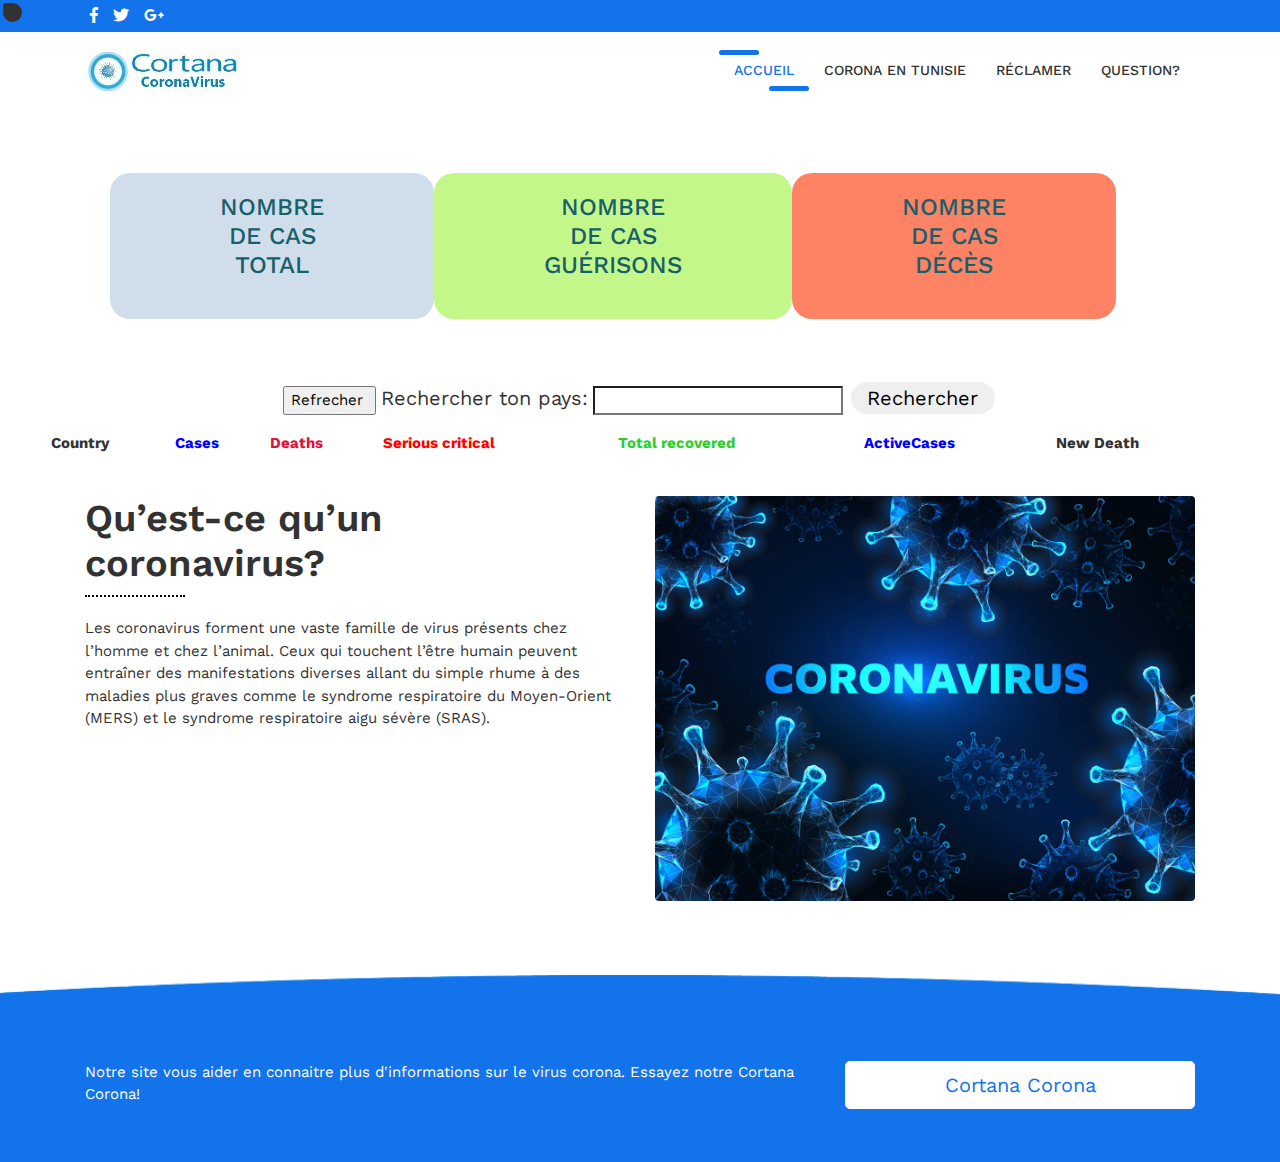
<file: index.html>
<!DOCTYPE html>
<html lang="en">
<head>
	<meta charset="utf-8">
	<meta name="viewport" content="width=device-width, initial-scale=1, shrink-to-fit=no">
	<meta name="description" content="">
	<meta name="author" content="">
	<title> Cortana Corona Virus</title>
	<!-- Bootstrap core CSS -->
	<link href="vendor/bootstrap/css/bootstrap.min.css" rel="stylesheet">
	<!-- Fontawesome CSS -->
	<link href="css/all.css" rel="stylesheet">
	<!-- Owl Carousel CSS -->
	<link href="css/owl.carousel.min.css" rel="stylesheet">
	<!-- Owl Carousel CSS -->
	<link href="css/jquery.fancybox.min.css" rel="stylesheet">
	<!-- Custom styles for this template -->
	<link href="css/style.css" rel="stylesheet">
		<link href="css/cas.css" rel="stylesheet" >
</head>
<body>
<div class="wrapper-main">
	<!-- Top Bar -->
	<div class="top-bar">
		<div class="container">
			<div class="row">
				<div class="col-lg-6">
					<div class="social-media">
						<ul>
							<li><a href="https://www.facebook.com/santetunisie.rns.tn/"><i class="fab fa-facebook-f"></i></a></li>
							<li><a href="#"><i class="fab fa-twitter"></i></a></li>
							<li><a href="http://www.santetunisie.rns.tn/fr/presentations/le-ministre"><i class="fab fa-google-plus-g"></i></a></li>
						
						</ul>
					</div>
				</div>
				
			</div>
		</div>
	</div>
    <!-- Navigation -->
    <nav class="navbar navbar-expand-lg navbar-dark bg-light top-nav">
        <div class="container">
            <a class="navbar-brand" href="index.html">
				<img src="images/cortana_logo.jpg" alt="logo" />
            </a>
            <button class="navbar-toggler navbar-toggler-right" type="button" data-toggle="collapse" data-target="#navbarResponsive" aria-controls="navbarResponsive" aria-expanded="false" aria-label="Toggle navigation">
				<span class="fas fa-bars"></span>
            </button>
            <div class="collapse navbar-collapse" id="navbarResponsive">
				<ul class="navbar-nav ml-auto">
					<li class="nav-item">
						<a class="nav-link active" href="index.html">Accueil</a>
					</li>
					<li class="nav-item">
						<a class="nav-link" href="Corona_en_Tunisie.html">Corona en Tunisie</a>
					</li>
					<li class="nav-item">
						<a class="nav-link" href="reclamer.html">Réclamer </a>
					</li>
					<li class="nav-item">
						<a class="nav-link" href="question.html">Question?</a>
					</li>
				</ul>
            </div>
        </div>
    </nav>
	
    <header  >
        <div  style="text-align: center"  class="container">
  
               <div class="container">
                      <div >
    
  	                 <div class="container1" >
  	                     <table >
  	                 	<br> <br>
  	                 	<thead >
  	                 		<tr >
  	                 			<h2><th class="box" ><h3>nombre de cas total</h3></th></h2>
  	                 		   <h2>  	                 			
  	                 			<th class="box" ><h3>nombre de cas Guérisons</h3></th>
  	                 		    </h2>
  	                 		    <h2>
  	                 			<th class="box" ><h3>nombre de cas Décès</h3> </th>
  	                 		     </h2>
  	                 		</tr>
  	                 	</thead>
  	                 	<tbody>
  	                 		<tr id="data" style="opacity: 1;font-size: 50px;">
  	                 		</tr>
  	                 	</tbody>
  	                 </table>
  	                 

  	               </div>  
               </div>
                <div style="padding-top: 50px;">

               	      <input type="button" value="Refrecher " onClick="refreshData()" >
        	          <label for="site-search" style="opacity: 1;font-size: 20px;">Rechercher ton pays:</label>
                      <input type="search" id="site-search" name="q" aria-label="Rechercher ton pays:" style="width: 250px;">
                     <button style=" width: 150px; border: 3px solid #FFF; border-radius: 40px;font-size: 20px; " id="country_name" onclick="showData()">Rechercher</button>
                 </div>
             
            </div>
         
        </div>

    </header>
    <body>

	                <div class="container1">
	                	 <table id="countries_stat">
                               <tr>
                                  <th >Country</th>
                                  <th style="color: #0000FF;">Cases</th>
                                  <th style="color: #DC143C;">Deaths</th>
                                  <th style="color: #FF0000;">Serious critical</th>
                                  <th style="color: #32CD32;">Total recovered</th>
                                  <th style="color: #0000FF;">ActiveCases</th>
                                  <th style="color: # #F08080;">New Death</th>
                                 </tr>
                          </table>
	                </div>
 
     <div class="container">        
     
        <div class="about-main">
            <div class="row">
               <div class="col-lg-6">
                  <h2>Qu’est-ce qu’un coronavirus? </h2>
                  Les coronavirus forment une vaste famille de virus présents chez l’homme et chez l’animal. Ceux qui touchent l’être humain peuvent entraîner des manifestations diverses allant du simple rhume à des maladies plus graves comme le syndrome respiratoire du Moyen-Orient (MERS) et le syndrome respiratoire aigu sévère (SRAS).
                 
               </div>
               <div class="col-lg-6">
                  <img class="img-fluid rounded" src="images/img1.jpg" alt="" />
               </div>
            </div>
            
        </div>
	</div>	


	<div class="touch-line">
		<div class="container">
			<div class="row">
				<div class="col-md-8">
				   <p>Notre site vous aider en connaitre plus d'informations sur le virus corona. Essayez notre Cortana Corona!</p>
				</div>
				<div class="col-md-4">
				   <a class="btn btn-lg btn-secondary btn-block" href="question.html"> Cortana Corona  </a>

				</div>
			</div>
		</div>
	</div>
	
    <!-- /.container -->
</div>
	  
<!-- Bootstrap core JavaScript -->
<script src="vendor/jquery/jquery.min.js"></script>
<script src="vendor/bootstrap/js/bootstrap.bundle.min.js"></script>
<script src="js/imagesloaded.pkgd.min.js"></script>
<script src="js/isotope.pkgd.min.js"></script>
<script src="js/filter.js"></script>
<script src="js/jquery.appear.js"></script>
<script src="js/owl.carousel.min.js"></script>
<script src="js/jquery.fancybox.min.js"></script>
<script src="js/script.js"></script>
<script src="js/cas_monde.js"></script>
</body>
<script src="https://ajax.googleapis.com/ajax/libs/jquery/3.5.1/jquery.min.js"></script>

</script>
</body>
</html>
</file>
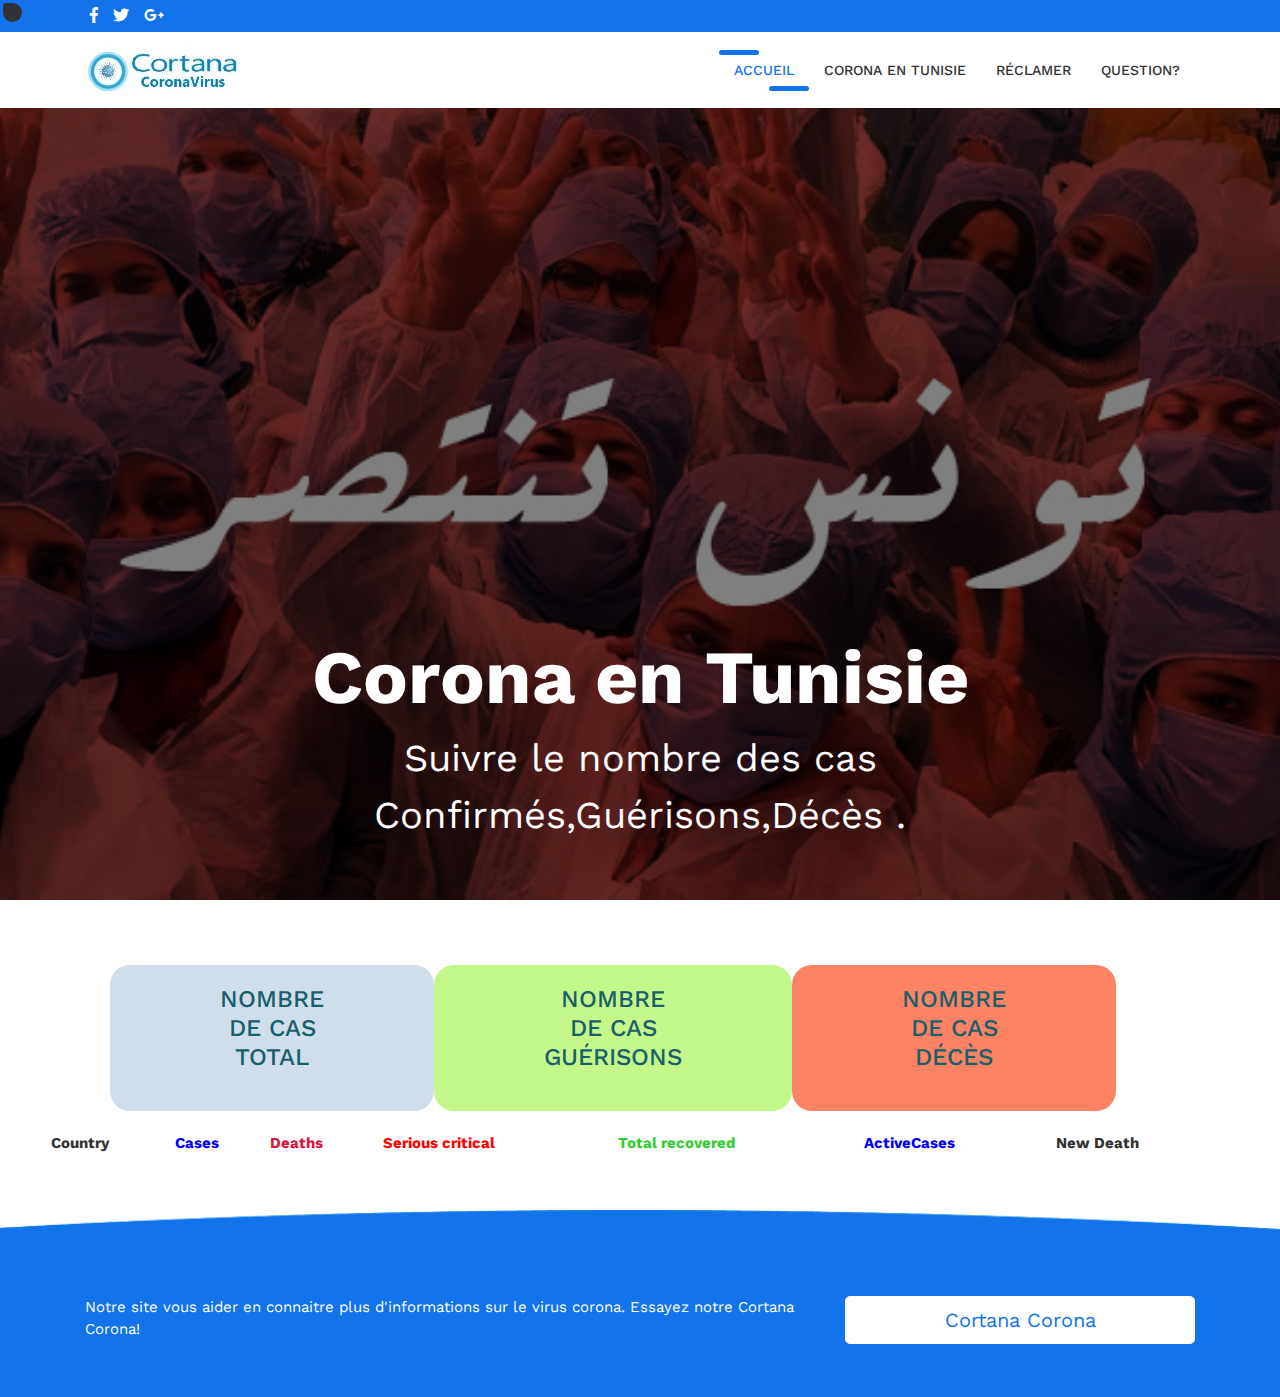
<file: Corona_en_Tunisie.html>
<!DOCTYPE html>
<html lang="en">
<head>
	<meta charset="utf-8">
	<meta name="viewport" content="width=device-width, initial-scale=1, shrink-to-fit=no">
	<meta name="description" content="">
	<meta name="author" content="">
	<title> Cortana Corona Virus</title>
	<!-- Bootstrap core CSS -->
	<link href="vendor/bootstrap/css/bootstrap.min.css" rel="stylesheet">
	<!-- Fontawesome CSS -->
	<link href="css/all.css" rel="stylesheet">
	<!-- Owl Carousel CSS -->
	<link href="css/owl.carousel.min.css" rel="stylesheet">
	<!-- Owl Carousel CSS -->
	<link href="css/jquery.fancybox.min.css" rel="stylesheet">
	<!-- Custom styles for this template -->
	<link href="css/style.css" rel="stylesheet">
  <link href="css/cas.css" rel="stylesheet" >
</head>
<body>
<div class="wrapper-main">
	<!-- Top Bar -->
	<div class="top-bar">
		<div class="container">
			<div class="row">
				<div class="col-lg-6">
					<div class="social-media">
						<ul>
							<li><a href="https://www.facebook.com/santetunisie.rns.tn/"><i class="fab fa-facebook-f"></i></a></li>
							<li><a href="#"><i class="fab fa-twitter"></i></a></li>
							<li><a href="http://www.santetunisie.rns.tn/fr/presentations/le-ministre"><i class="fab fa-google-plus-g"></i></a></li>
						
						</ul>
					</div>
				</div>
				
			</div>
		</div>
	</div>
    <!-- Navigation -->
    <nav class="navbar navbar-expand-lg navbar-dark bg-light top-nav">
        <div class="container">
            <a class="navbar-brand" href="index.html">
				<img src="images/cortana_logo.jpg" alt="logo" />
            </a>
            <button class="navbar-toggler navbar-toggler-right" type="button" data-toggle="collapse" data-target="#navbarResponsive" aria-controls="navbarResponsive" aria-expanded="false" aria-label="Toggle navigation">
				<span class="fas fa-bars"></span>
            </button>
            <div class="collapse navbar-collapse" id="navbarResponsive">
				<ul class="navbar-nav ml-auto">
					<li class="nav-item">
						<a class="nav-link active" href="index.html">Accueil</a>
					</li>
					<li class="nav-item">
						<a class="nav-link" href="Corona_en_Tunisie.html">Corona en Tunisie</a>
					</li>
					<li class="nav-item">
						<a class="nav-link" href="reclamer.html">Réclamer </a>
					</li>
					<li class="nav-item">
						<a class="nav-link" href="question.html">Question?</a>
					</li>
				</ul>
            </div>
        </div>
    </nav>
	
    <header class="slider-main">
        <div id="carouselExampleIndicators" class="carousel slide carousel-fade" data-ride="carousel">
           
            <div class="carousel-inner" role="listbox">
               <!-- Slide One - Set the background image for this slide in the line below -->
               <div class="carousel-item active"  style="  background-image: url('images/tunisie-corona.jpg'); ">
                  <div class="carousel-caption d-none d-md-block" >
                     <h3>Corona en Tunisie</h3>
                     <p>Suivre le nombre des cas Confirmés,Guérisons,Décès .</p>
                  </div>
               </div>
              
            </div>
          
        </div>
    </header>
	<body>
    <!-- Page Content -->
  <div  style="text-align: center"  class="container">
  
               <div class="container">
                      <div >
    
                     <div class="container1" >
                         <table >
                      <br> <br>
                      <thead >
                        <tr >
                          <h2><th class="box" ><h3>nombre de cas total</h3></th></h2>
                           <h2>                         
                          <th class="box" ><h3>nombre de cas Guérisons</h3></th>
                            </h2>
                            <h2>
                          <th class="box" ><h3>nombre de cas Décès</h3> </th>
                             </h2>
                        </tr>
                      </thead>
                      <tbody>
                        <tr id="data" style="opacity: 1;font-size: 50px;">
                        </tr>
                      </tbody>
                     </table>
                   </div>  
               </div>
              
            </div>
         
        </div>


<!--le tableau en detailles-->

                  <div class="container1">
                     <table id="countries_stat">
                        <thead >
                               <tr>
                                  <th >Country</th>
                                  <th style="color: #0000FF;">Cases</th>
                                  <th style="color: #DC143C;">Deaths</th>
                                  <th style="color: #FF0000;">Serious critical</th>
                                  <th style="color: #32CD32;">Total recovered</th>
                                  <th style="color: #0000FF;">ActiveCases</th>
                                  <th style="color: # #F08080;">New Death</th>
                                 </tr>
                          </thead>
                           <tbody>
                        <tr id="data" style="opacity: 1;font-size: 50px;">
                        </tr>
                      </tbody>
                     
                          </table>
                  </div>
	<!-- Contact Us -->
	<div class="touch-line">
		<div class="container">
			<div class="row">
				<div class="col-md-8">
				   <p>Notre site vous aider en connaitre plus d'informations sur le virus corona. Essayez notre Cortana Corona!</p>
				</div>
				<div class="col-md-4">
				   <a class="btn btn-lg btn-secondary btn-block" href="question.html"> Cortana Corona  </a>
				</div>
			</div>
		</div>
	</div>   
</div>
</body>
	  
<!-- Bootstrap core JavaScript -->
<script src="vendor/jquery/jquery.min.js"></script>
<script src="vendor/bootstrap/js/bootstrap.bundle.min.js"></script>
<script src="js/imagesloaded.pkgd.min.js"></script>
<script src="js/isotope.pkgd.min.js"></script>
<script src="js/filter.js"></script>
<script src="js/jquery.appear.js"></script>
<script src="js/owl.carousel.min.js"></script>
<script src="js/jquery.fancybox.min.js"></script>
<script src="js/script.js"></script>
<script src="js/cas_tunisie.js"></script>
</body>
</html>
</file>
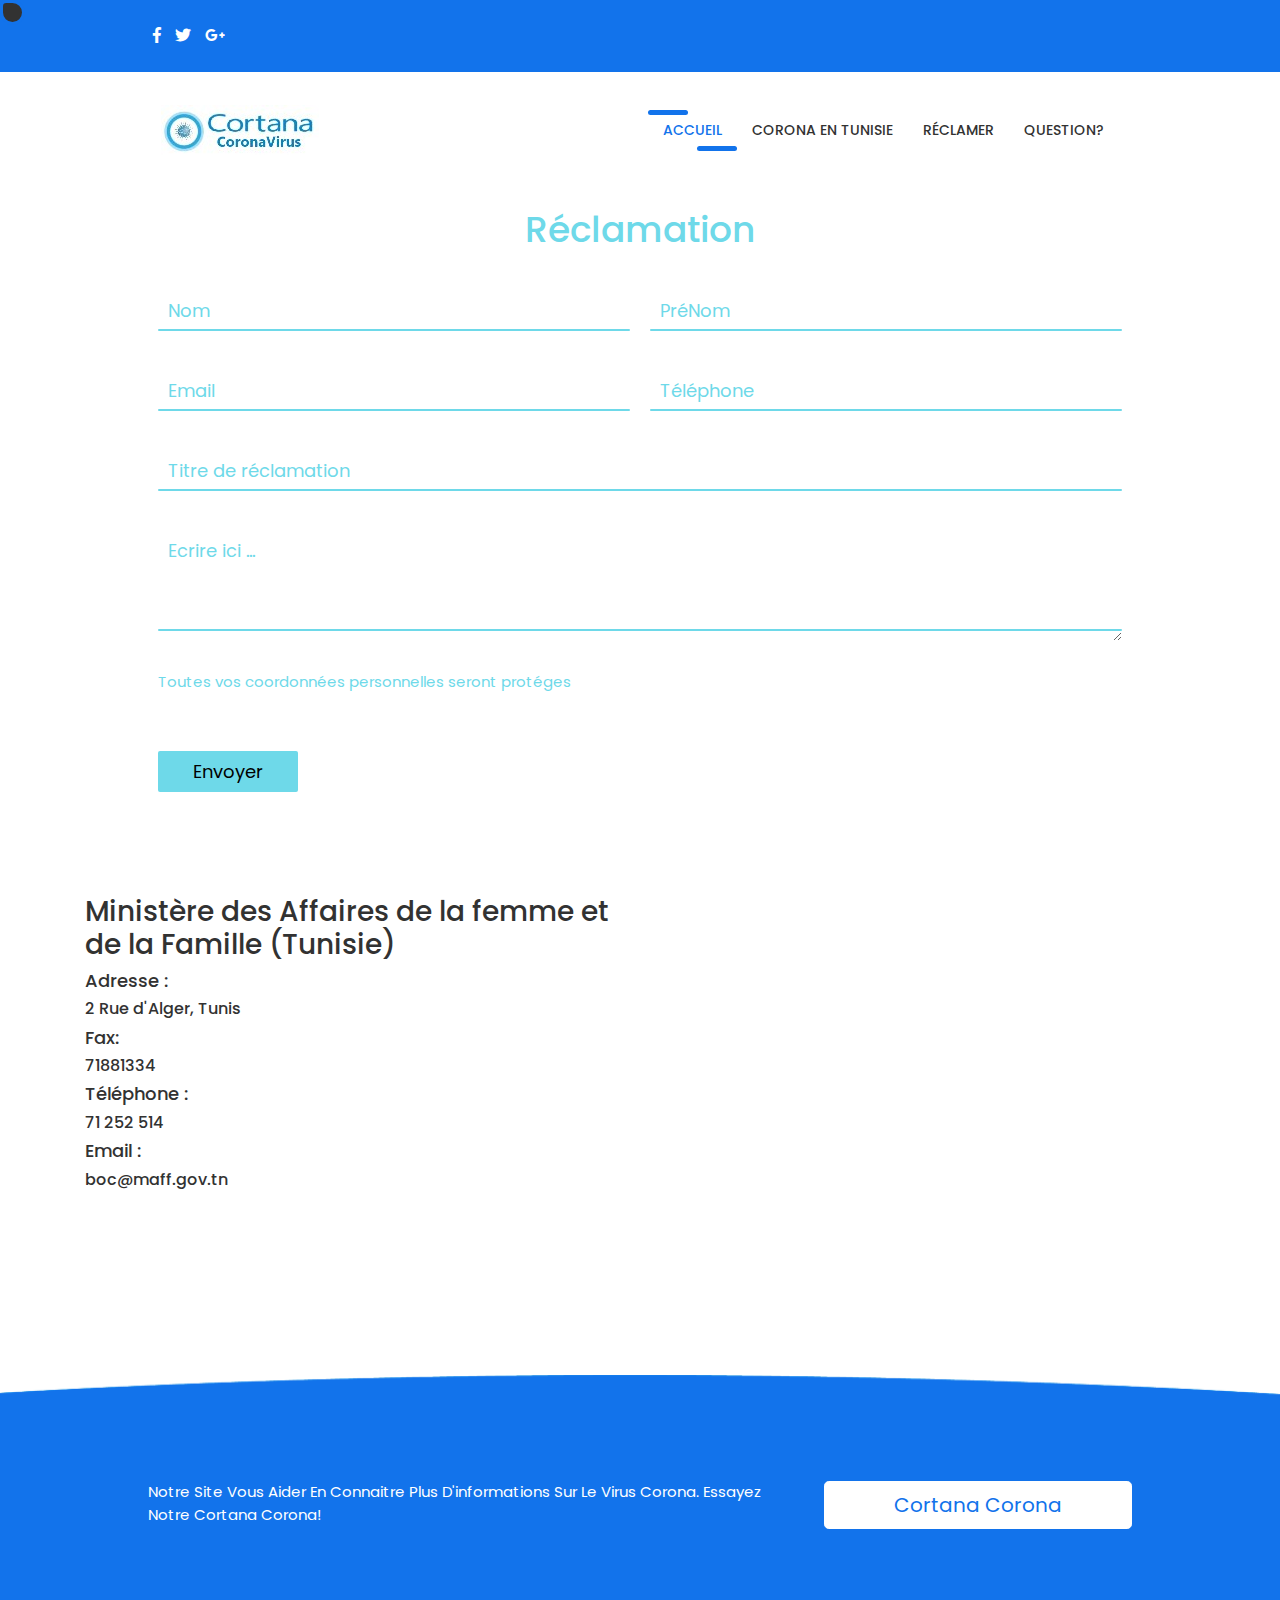
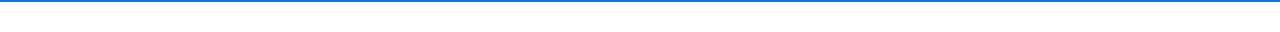
<file: reclamer.html>
<!DOCTYPE html>
<html lang="en">
<head>
	<meta charset="utf-8">
	<meta name="viewport" content="width=device-width, initial-scale=1, shrink-to-fit=no">
	<meta name="description" content="">
	<meta name="author" content="">
	<meta name="viewport" content="width=device-width, initial-scale=1.0">
	<title> Cortana Corona Virus</title>
	<!-- Bootstrap core CSS -->
	<link href="vendor/bootstrap/css/bootstrap.min.css" rel="stylesheet">
	<!-- Fontawesome CSS -->
	<link href="css/all.css" rel="stylesheet">
	<!-- Owl Carousel CSS -->
	<link href="css/owl.carousel.min.css" rel="stylesheet">
	<!-- Owl Carousel CSS -->
	<link href="css/jquery.fancybox.min.css" rel="stylesheet">
	<!-- Custom styles for this template -->
	<link href="css/style.css" rel="stylesheet">

	 <link rel="stylesheet" type="text/css" href="css/formulaire.css">
</head>
<body>
<div class="wrapper-main">
	<!-- Top Bar -->
	<div class="top-bar">
		<div class="container">
			<div class="row">
				<div class="col-lg-6">
					<div class="social-media">
						<ul>
							<li><a href="https://www.facebook.com/santetunisie.rns.tn/"><i class="fab fa-facebook-f"></i></a></li>
							<li><a href="#"><i class="fab fa-twitter"></i></a></li>
							<li><a href="http://www.santetunisie.rns.tn/fr/presentations/le-ministre"><i class="fab fa-google-plus-g"></i></a></li>
						
						</ul>
					</div>
				</div>
				
			</div>
		</div>
	</div>
    <!-- Navigation -->
    <nav class="navbar navbar-expand-lg navbar-dark bg-light top-nav">
        <div class="container">
            <a class="navbar-brand" href="index.html">
				<img src="images/cortana_logo.jpg" alt="logo" />
            </a>
            <button class="navbar-toggler navbar-toggler-right" type="button" data-toggle="collapse" data-target="#navbarResponsive" aria-controls="navbarResponsive" aria-expanded="false" aria-label="Toggle navigation">
				<span class="fas fa-bars"></span>
            </button>
            <div class="collapse navbar-collapse" id="navbarResponsive">
				<ul class="navbar-nav ml-auto">
					<li class="nav-item">
						<a class="nav-link active" href="index.html">Accueil</a>
					</li>
					<li class="nav-item">
						<a class="nav-link" href="Corona_en_Tunisie.html">Corona en Tunisie</a>
					</li>
					<li class="nav-item">
						<a class="nav-link" href="reclamer.html">Réclamer </a>
					</li>
					<li class="nav-item">
						<a class="nav-link" href="question.html">Question?</a>
					</li>
				</ul>
            </div>
        </div>
    </nav>


	<div class="container">

    <h2>Réclamation </h2>
    <div class="row100">
      <div class="col">
        <div class="inputBox">
         <input type="text" name="" required="required" id="nom">
         <span class="text"  >Nom    </span>
        
         <span class="line"></span>
        </div>   
      </div>
    
      <div class="col">
        <div class="inputBox">
         <input type="text" name="" required="required" id="prenom">
         <span class="text" >PréNom </span>
         <span class="line"></span>
        </div>
      </div>
    </div>

     <div class="row100">
      <div class="col">
        <div class="inputBox">
         <input type="text" name="" required="required" id="email">
         <span class="text" >Email </span>
         <span class="line"></span>
        </div>   
      </div>
    
      <div class="col">
        <div class="inputBox">
         <input type="text" name="" required="required" id="téléphone">
         <span class="text" >Téléphone </span>
         <span class="line"></span>
        </div>
      </div>
    </div>

   <div class="row100">
      <div class="col">
        <div class="inputBox">
         <input type="text" name="" required="required" id="titre_de_réclamation">
         <span class="text" >Titre de réclamation  </span>

         <span class="line"></span>
        </div>   
    </div>
   </div>
  
   <div class="row100">
      <div class="col">
        <div class="inputBox textarea ">
         <textarea  required="required" id="reclamation"></textarea>
         <span class="text" >Ecrire ici ... </span>
         <span class="line"> </span>
     </div>   
   </div>

</div>
   <div class="row100">
      <div class="col">
        <div class="inputBox">
         <div>
            <span class="closebtn" onclick="this.parentElement.style.display='none';" id="message"></span>
                      Toutes vos coordonnées personnelles seront protéges
            </div>
        </div>   
    </div>
   </div>
   <div class="row100">
    <div class="col">
      <input type="submit" value="Envoyer" onclick="sendEmail()">
    </div>
  </div>
</div>
 
<br>
     
     
        <div class="about-main">
            <div class="row">
               <div class="col-lg-6" style="padding-left: 100px; padding-top: 20px;">
                <h3> Ministère des Affaires de la femme et de la Famille (Tunisie)</h3>
                
                <h5>Adresse : <h6>2 Rue d'Alger, Tunis</h6></h5>
                
                <h5>Fax:<h6>71881334</h6></h5>
                
                <h5>Téléphone :<h6> 71 252 514</h6></h5>
                
                <h5>Email :<h6> boc@maff.gov.tn</h6></h5>

                

                 
               </div>
               <div class="col-lg-2" style="padding-right: 20px;" >
                <iframe src="https://www.google.com/maps/embed?pb=!1m18!1m12!1m3!1d3194.75540009872!2d10.1772137147796!3d36.80041457538824!2m3!1f0!2f0!3f0!3m2!1i1024!2i768!4f13.1!3m3!1m2!1s0x12fd347238118605%3A0xa9d62c66944cfb2d!2s2%20Rue%20d&#39;Alger%2C%20Tunis!5e0!3m2!1sfr!2stn!4v1590933208650!5m2!1sfr!2stn" width="600" height="450" frameborder="0" style="border:0;" allowfullscreen="" aria-hidden="false" tabindex="0"></iframe>
               </div>
            </div>
	<div class="touch-line">
		<div class="container">
			<div class="row">
				<div class="col-md-8">
				   <p>Notre site vous aider en connaitre plus d'informations sur le virus corona. Essayez notre Cortana Corona!</p>
				</div>
				<div class="col-md-4">
				   <a class="btn btn-lg btn-secondary btn-block" href="question.html"> Cortana Corona  </a>
				</div>
			</div>
		</div>
	</div>
</div>
	  
<!-- Bootstrap core JavaScript -->
<script src="vendor/jquery/jquery.min.js"></script>
<script src="vendor/bootstrap/js/bootstrap.bundle.min.js"></script>
<script src="js/imagesloaded.pkgd.min.js"></script>
<script src="js/isotope.pkgd.min.js"></script>
<script src="js/filter.js"></script>
<script src="js/jquery.appear.js"></script>
<script src="js/owl.carousel.min.js"></script>
<script src="js/jquery.fancybox.min.js"></script>
<script src="js/script.js"></script>
<script src="https://smtpjs.com/v3/smtp.js"></script>
<script type="text/javascript">
   function sendEmail(){
    var nom=document.getElementById("nom").value
    var prenom=document.getElementById("prenom").value
    var email=document.getElementById("email").value
    var téléphone=document.getElementById("téléphone").value
    var titre_de_réclamation=document.getElementById("titre_de_réclamation").value
    var reclamation=document.getElementById("reclamation").value


    Email.send({
    Host : email,
    Username : nom,
    Téléphone:téléphone,
    To : 'aounimanel96@gmail.com',
    From : email,
    Subject : titre_de_réclamation,
    Body :reclamation
     }).then(
  message => ("Votre email a été envoyer ")
);
   }
</script>
</body>
</html>
</file>
<file: css/cas.css>
@import url('https://fonts.googleapis.com/css?family=Ubuntu:400,500,700')
body
{
	margin: 0;
	padding: 0;
	display: flex;
	justify-content: center;
	align-items: center;
	min-height: 100vh;
	background: #FFFAF0;
	font-family: 'Ubuntu', sans-serif;

	

}
.container1
{
	width: 1200px;
	height: auto;
	margin: 0 auto;
	display: grid;
	grid-template-columns: repeat(auto-fit, minmax(280px, 1fr));
	grid-gap: 10px;
	padding: 10px;
	box-sizing: border-box;
	

}
.container1 .box
{
	position: relative;
	background: #fff;
	padding: 20px 60px 40px;
	text-align: center;
	overflow: hidden;
	border-radius: 20px;
}
.container1 .box:nth-child(1)
{
	background:#D0DEEB;

}
.container1 .box:nth-child(2)
{
	background:#C3F78A;
	
}
.container1 .box:nth-child(3)
{
	background:#FE8264;

}
.container1 .box h2
{
	position: relative;
	margin: 0;
	padding: 0;
	font-size: 100px;
	color: #27D3EE;
	z-index: 1;
	opacity: 0.4;
	padding-right:50px;
	padding-left: 50px;


}
.container1 .box h3
{
	margin: 0;
	padding: 0;
	color: #175F6A;
	font-size: 24px;
	text-transform: uppercase;
	padding-right:50px;
	padding-left: 50px;

}
</file>
<file: css/formulaire.css>
@import url('https://fonts.googleapis.com/css?family=Poppins:400,500,600,700,800&display=swap');
*{
	margin: 0;
	padding: 0;
	box-sizing: border-box;
	font-family: 'Poppins' ,sans-serif;

}


.container{
	width: 80%;
	padding: 20px;
}
.container h2{
	width: 100%;
	color: #6ED9E9;
	font-size: 36px;
	text-align: center;
	margin-bottom: 10px;
}
.container .row100
{
	position: relative;
	width: 100%;
	display: grid;
	grid-template-columns: repeat(auto-fit,minmax(300px,1fr));
}
.container .row100 .col
{
	position: relative;
	width: 100%;
	padding: 0 10px;
	margin: 30px 0 10px;
	transition: 0.5s;

}
.container .row100 .inputBox
{
	position: relative;
	width: 100%;
	height: 40px;
	color: #6ED9E9;

}
.container .row100 .inputBox input,
.container .row100 .inputBox.textarea textarea
{
	position: absolute;
	width: 100%;
	height: 100%;
	background: transparent;
	box-shadow: none;
	border: none;
	outline: none;
	font-size: 18px;
	padding: 0 10px;
	z-index: 1;
	color: #000;
}
.container .row100 .inputBox .text
{
position: absolute;
top: 0;
left: 0;
line-height: 40px;
font-size: 18px;
padding: 0 10px;
display: block;
transition: 0.5s;
pointer-events: none;
}
.container .row100 .inputBox input:focus + .text,
.container .row100 .inputBox input:valid + .text
{
	top: 35px;
	left: -10px;
}
.container .row100 .inputBox .line
{
	position: absolute;
	bottom: 0;
	display: block;
	width: 100%;
	height: 2px;
	background: #6ED9E9;
	transition: 0.5s;
	border-radius: 2px;
	pointer-events: none;

}
.container .row100 .inputBox input:focus ~ .line,
.container .row100 .inputBox input:valid ~ .line
{
	height: 100%;

}
.container .row100 .inputBox.textarea
{
	position: relative;
	width: 100%;
	height: 100px;
	padding: 10px 0;

}
.container .row100 .inputBox .textarea textarea 
{
	height: 100%;
	resize: none;
}

.container .row100 .inputBox textarea :focus + .text,
.container .row100 .inputBox  textarea :valid + .text
{
	top: 35px;
	left: -10px;f
}
.container .row100 .inputBox textarea:focus ~ .line,
.container .row100 .inputBox textarea:valid ~ .line
{
	height: 100%;

}
input[type="submit"]
{
	border: none;
	padding: 7px 35px;
	cursor: pointer;
	outline: none;
	background: #6ED9E9	;
	color: #000;
	font-size: 18px;
	border-radius: 2px;
}
</file>
<file: css/style.css>
/*!
 *  Zonebiz - Business Consulting Bootstrap4 Responsive Template
 */

 
@import url('https://fonts.googleapis.com/css?family=Work+Sans:100,200,300,400,500,600,700,800,900');
 
body {
  padding: 0px;
  font-family: 'Work Sans', sans-serif;
  font-size: 15px;
  color: #323232;
}

@media (min-width: 992px) {
  body {
    padding-top: 0px;
  }
}

a.btn-primary{
	background-color: #1273eb;
	border-color: #1273eb;
}
a.btn-primary:hover{
	background-color: #323232;
	border-color: #323232;
}
button.btn-primary{
	background-color: #1273eb;
	border-color: #1273eb;
}
button.btn-primary:hover{
	background-color: #323232;
	border-color: #323232;
}

a.btn-secondary{
	background-color: #1273eb;
	border-color: #1273eb;
}
a.btn-secondary:hover{
	background-color: #323232;
	border-color: #323232;
}
button.btn-secondary{
	background-color: #1273eb;
	border-color: #1273eb;
}
button.btn-secondary:hover{
	background-color: #323232;
	border-color: #323232;
}
.mouse-pointer{
	background-color: #323232;
	position: absolute;
	color: white;
	width: 25px;
	height: 25px;
	border: 3px solid #1273eb;
	border-radius: 25px 50px 50px 50px/25px 50px 50px 50px;
	z-index: 999999;
	pointer-events: none;
	-webkit-transition: all 0.1s;
	-moz-transition: all 0.1s;
	-o-transition: all 0.1s;
	-ms-transition: all 0.1s;
	transition: all 0.1s;
}

.top-bar{
	background: #1273eb;
	padding: 4px 0px;
}
.social-media ul{
	list-style: none;
	margin: 0px;
	padding: 0px;
}
.social-media ul li{
	display: inline-block;
	padding: 0px 5px;
}
.social-media ul li a{
	font-size: 16px;
	color: #ffffff;
}
.social-media ul li a:hover{
	color: #323232;
}

.contact-details ul{
	list-style: none;
	margin: 0px;
	padding: 0px;
	float: right;
}
.contact-details ul li{
	display: inline-block;
	padding: 0px 5px;
	color: #ffffff;
}
.wrapper-main{
	position: relative;
	overflow: hidden;
}

.top-nav{
	background-color: #ffffff !important;
}
.navbar-expand-lg.top-nav .navbar-nav .nav-link{
	padding: 10px 15px;
	color: #323232;
	font-size: 14px;
	font-weight: 500;
	text-transform: uppercase;
	position: relative;
}
.navbar-expand-lg.top-nav .navbar-nav .nav-link i{
	font-size: 14px;
	float: right;
	margin-left: 5px;
}
.navbar-expand-lg.top-nav .navbar-nav .nav-link:hover{
	color: #1273eb;
	border-radius: 4.8px;
}
.navbar-expand-lg.top-nav .navbar-nav .nav-link.active{
	color: #1273eb;
}
.navbar-expand-lg.top-nav .navbar-nav .nav-link.active:before{
	content: "";
	position: absolute;
	width: 40px;
	background: #1273eb;
	height: 5px;
	top: 0px;
	left: 0px;
	border-radius: 6px;
}
.navbar-expand-lg.top-nav .navbar-nav .nav-link.active:after{
	content: "";
	position: absolute;
	width: 40px;
	background: #1273eb;
	height: 5px;
	bottom: 0px;
	right: 0px;
	border-radius: 6px;
}
.navbar-expand-lg.top-nav .navbar-nav .nav-link:before{
	content: "";
	position: absolute;
	width: 0px;
	background: #1273eb;
	height: 5px;
	top: 0px;
	left: 0px;
	border-radius: 6px;
	-webkit-transition: all 500ms ease;
	-ms-transition: all 500ms ease;
	-o-transition: all 500ms ease;
	-moz-transition: all 500ms ease;
	transition: all 500ms ease;
}
.navbar-expand-lg.top-nav .navbar-nav .nav-link:after{
	content: "";
	position: absolute;
	width: 0px;
	background: #1273eb;
	height: 5px;
	bottom: 0px;
	right: 0px;
	border-radius: 6px;
	-webkit-transition: all 500ms ease;
	-ms-transition: all 500ms ease;
	-o-transition: all 500ms ease;
	-moz-transition: all 500ms ease;
	transition: all 500ms ease;
}
.navbar-expand-lg.top-nav .navbar-nav .nav-link:hover:before{
	width: 40px;
	-webkit-transition: all 500ms ease;
	-ms-transition: all 500ms ease;
	-o-transition: all 500ms ease;
	-moz-transition: all 500ms ease;
	transition: all 500ms ease;
}
.navbar-expand-lg.top-nav .navbar-nav .nav-link:hover:after{
	width: 40px;
	-webkit-transition: all 500ms ease;
	-ms-transition: all 500ms ease;
	-o-transition: all 500ms ease;
	-moz-transition: all 500ms ease;
	transition: all 500ms ease;
}
.fixed-menu {
  position: fixed;
  opacity: 0;
  visibility: hidden;
  left: 0px;
  top: 0px;
  min-height: auto;
  width: 100%;
  padding: 0px 0px;
  background: #ffffff;
  z-index: 0;
  -webkit-box-shadow: 0px 13px 15px -12px rgba(35,35,35,0.15);
  box-shadow: 0px 13px 15px -12px rgba(35,35,35,0.15);
  transition: all 500ms ease;
  -moz-transition: all 500ms ease;
  -webkit-transition: all 500ms ease;
  -ms-transition: all 500ms ease;
  -o-transition: all 500ms ease;
  z-index: 999;
  opacity: 1;
  visibility: visible;
  -ms-animation-name: fadeInDown;
  -moz-animation-name: fadeInDown;
  -op-animation-name: fadeInDown;
  -webkit-animation-name: fadeInDown;
  animation-name: fadeInDown;
  -ms-animation-duration: 500ms;
  -moz-animation-duration: 500ms;
  -op-animation-duration: 500ms;
  -webkit-animation-duration: 500ms;
  animation-duration: 500ms;
  -ms-animation-timing-function: linear;
  -moz-animation-timing-function: linear;
  -op-animation-timing-function: linear;
  -webkit-animation-timing-function: linear;
  animation-timing-function: linear;
  -ms-animation-iteration-count: 1;
  -moz-animation-iteration-count: 1;
  -op-animation-iteration-count: 1;
  -webkit-animation-iteration-count: 1;
  animation-iteration-count: 1;
}
.dropdown-toggle::after{
	display: none;
}

.navbar-expand-lg.top-nav .navbar-nav .dropdown-menu{
	margin: 0px;
	box-shadow: 3px 5px 15px rgba(0,0,0, .15);
	border: none;
	padding: 20px;
}
.navbar-expand-lg.top-nav .navbar-nav .dropdown-menu .dropdown-item{
	font-size: 14px;
	padding: 0px;
	margin-bottom: 15px;
	font-weight: 300;
}
.navbar-expand-lg.top-nav .navbar-nav .dropdown-menu .dropdown-item:last-child{
	padding: 0px;
	margin: 0px;
}
.navbar-expand-lg.top-nav .navbar-nav .dropdown-menu .dropdown-item:hover{
	background: none;
	color: #1273eb;
}
.top-nav .navbar-toggler{
	color: #323232;
	border-color: #323232;
}
.top-nav .navbar-toggler:hover{
	color: #1273eb;
	border-color: #1273eb;
}


.slider-main .carousel ol li{
	height: 15px;
	border-radius: 6px;
	background: #323232;
}
.slider-main .carousel .carousel-indicators .active{
	background: #1273eb;
}
.slider-main .carousel .carousel-item .carousel-caption h3{
	font-size: 75px;
	font-weight: 700;
}
.slider-main .carousel .carousel-item .carousel-caption p{
	font-size: 38px;
}
.slider-main .carousel .carousel-inner .carousel-item:before{
	content: "";
	position: absolute;
	background: rgba(0,0,0,0.5);
	top: 0px;
	left: 0px;
	width: 100%;
	height: 100%;
}
.carousel-item {
  height: 88vh;
  min-height: 300px;
  background: no-repeat center center scroll;
  -webkit-background-size: cover;
  -moz-background-size: cover;
  -o-background-size: cover;
  background-size: cover;
}
.portfolio-item {
  margin-bottom: 30px;
}
.services-bar{
	padding: 20px 0px 30px 0px;
	background: url(../images/dott.jpg);
}
.services-bar h1{
	font-weight: 600;
	font-size: 45px;
	text-align: center;
	margin-bottom: 0px;
}
.services-bar .card{
	box-shadow: 3px 5px 15px rgba(0,0,0, .15);
	border: none;
}
.services-bar .card h4.card-header{
	background-color: transparent;
	color: #1273eb;
	font-size: 18px;
	font-weight: 500;
	border: none;
	padding: 0px;
	margin-bottom: 15px;
}
.services-bar .card .card-footer{
	background-color: #323232;
}
.about-main{
	padding: 30px 0px;
}
.about-main h2{
	font-size: 38px;
	font-weight: 600;
	margin-bottom: 20px;
	padding-bottom: 10px;
	position: relative;
}
.about-main h2:after{
	content: "";
	position: absolute;
	border-bottom: 2px dotted #000000;
	bottom: 0px;
	height: 2px;
	width: 100px;
	left: 0px;
}
.about-main h5{
	font-size: 18px;
}
.about-main p{
	font-size: 15px;
	text-transform: capitalize;
}
.about-main ul{
	padding-left: 20px;
}
.about-main ul li{
	position: relative;
	font-weight: 300;
	list-style: none;
	line-height: 29px;
	font-size: 15px;
}
.about-main ul li:before{
	content: "\f0da";
	font-family: 'Font Awesome 5 Free';
	font-weight: 900;	
	position: absolute;
	left: -15px;
	top: 0px;
	color: #1273eb;
}
.card-img img{
	width: 100%;
}
.portfolio-main{
	padding: 30px 0px;
}
.portfolio-main h2{
	font-weight: 600;
	font-size: 45px;
	margin-bottom: 20px;
	text-align: center;
}
.project-menu {
    margin-bottom: 30px;
}
.portfolio-main .card {
	border: none;
	border-radius: 10px;
	overflow: hidden;
}
.portfolio-main .card .card-body .card-title{
	margin-bottom: 0px;
}
.portfolio-main .card .card-body .card-title a{
	font-size: 20px;
	font-weight: 400;
	text-transform: capitalize;
	color: #ffffff;
	margin: 0;
}
.portfolio-main .card .card-body{
	position: absolute;
	background: #323232;
	padding: 0px 20px;
	height: 40px;
	transform: scale(0);
	transition-property: transform;
	transition-duration: 0.3s;
	transition-timing-function: ease-out;
	display: flex;
	align-items: center;
	vertical-align: center;
	-webkit-transition: all 0.5s;
	-moz-transition: all 0.5s;
	-o-transition: all 0.5s;
	-ms-transition: all 0.5s;
	transition: all 0.5s;
	left: 0;
	top: 0;
	bottom: 0;
	right: 0;
}
.portfolio-main .card:hover .card-body{
	transform: scale(1);
	top: 80%;
}
.card-img{
	overflow: hidden;
	position: relative;
}
.portfolio-item .card:hover .card-img .card-img-top{
	transform: scale3D(1.2, 1.2, 2);
	opacity: .5;
}
.card-img-top{
	transition: all 500ms linear 0s;
}
.overlay{
	background: rgba(18,115,235,0.5);
	position: absolute;
	bottom: -100%;
	width: 100%;
	height: 100%;
	left: 50%;
	transform: translateX(-50%);
	transition: all 0.3s;
}
.overlay i{
	font-size: 35px;
	position: absolute;
	top: 30%;
	left: 50%;
	transform: translateX(-50%);
	color: #ffffff;
}
.portfolio-main .card:hover .overlay{
	bottom: 0px;
}

.blog-slide h2{
	font-weight: 600;
	font-size: 45px;
	margin-bottom: 20px;
	text-align: center;
}

.post-slide{
    margin: 0 15px;
    background: #fff;
    border-bottom: 4px solid #1273eb;
}
.post-slide .post-header{
    padding: 15px 20px;
}
.post-slide .title{
    margin-bottom: 5px;
}
.post-slide .title a{
    font-size: 15px;
    color: #323232;    
    text-transform: capitalize;
    transition: all 0.4s ease 0s;
}
.post-slide .title a:hover{
    color: #fd6058;
    text-decoration: none;
}
.post-slide .post-bar{
    margin: 15px 0 0 0;
    padding: 0;
    list-style: none;
}
.post-slide .post-bar li{
    display: inline-block;
    margin-right: 20px;
    color: #1273eb;
}
.post-slide .post-bar li a{
    font-size: 15px;
    color: #808080;
    text-transform: capitalize;
}
.post-slide .post-bar li a:hover{
    text-decoration: none;
    color: #1273eb;
}
.post-slide .post-bar li img{
    width: 35px;
    height: 35px;
    border-radius: 50%;
}
.post-slide .post-bar li i,
.post-slide .post-bar li img{
    margin-right: 5px;
}
.post-slide .pic{
    overflow: hidden;
    position: relative;
}
.post-slide .pic:after{
    content: "";
    width: 100%;
    height: 100%;
    position: absolute;
    top: 0;
    left: 0;
    background: rgba(255,255,255,0);
    transition: all 0.9s ease 0s;
}
.post-slide:hover .pic:after{
    background: rgba(255,255,255,0.2);
}
.post-slide .pic img{
    width: 100%;
    height: auto;
    transform: rotate(0deg) scale(1,1);
    transition: all 0.6s ease-in-out 0s;
}
.post-slide:hover .pic img{
    transform: rotate(10deg) scale(1.5,1.5);
}
.post-slide .post-category{
    padding: 5px 15px;
    margin: 0;
    list-style: none;
    position: absolute;
    bottom: 0;
    left: 0;
    background: #1273eb;
    z-index: 1;
}
.post-slide .post-category li{
    display: inline-block;
    text-transform: uppercase;
}
.post-slide .post-category li:after{
    content: " ,";
    color: #fff;
}
.post-slide .post-category li:last-child:after{
    content: "";
}
.post-slide .post-category li a{
    color: #fff;
}
.post-slide .post-category li a:hover{
    text-decoration: none;
    color: #333;
}
.post-slide .post-description{
    font-size: 16px;
    color: #808080;
    padding: 15px;
}
@media only screen and (max-width: 480px) {
    .post-header .post-bar li{
        margin-right: 5px;
    }
}

.touch-line{
	padding: 40px 0px;
	background: #1273eb;
	position: relative;
	margin-top: 90px;
}
.touch-line:before{
	position: absolute;
	content: "";
	z-index: -1;
	left: 0;
	top: -46px;
	bottom: auto;
	right: auto;
	z-index: -1;
	width: 100%;
	height: 50px;
	background-size: cover;
	background-position: 50% 50%;
	background-image: url(../images/bg-bdr2.png);
}
.touch-line p{
	color: #ffffff;
	font-size: 15px;
}
.touch-line a.btn-secondary{
	background-color: #ffffff;
	border-color: #ffffff;
	color: #1273eb;
}
.footer { 
	width:100%; 
	background: url(../images/footer-bg.jpg) no-repeat center;
	background-size: cover;
	min-height:250px; 
	padding:10px 0px 25px 0px;
	}
.pt2 { 
	padding-top:40px ;
	margin-bottom:20px ;
	color: #ffffff;
	font-weight: 500;
	}
footer p { 
	font-size:15px; 
	color:#CCC; 
	padding-bottom:0px; 
	margin-bottom:8px;
	}
.mb10 { 
	padding-bottom:0px ;
	}
.footer_ul_amrc { 
	margin:0px ; 
	list-style-type:none ; 
	font-size:14px; 
	padding:0px 0px 10px 0px ; 
	}
.footer_ul_amrc li {
	padding:0px 0px 5px 0px;
	}
.footer_ul_amrc li a{ 
	color:#cccccc;
	font-size: 15px;
	font-weight: 400;
	}
.footer_ul_amrc li a i{
	margin-right: 5px;
}
.footer_ul_amrc li a:hover{ 
	color:#fff; 
	text-decoration:none;
	}
.footer_ul_amrc li .media-left{
	margin-right: 10px;
}
.footer_ul_amrc li .media-left img{
	max-width: 50px;
}
.footer_ul_amrc li .media-body p{
	font-size: 14px;
	font-weight: 500;
	color: #ffffff;
}
.footer_ul_amrc li .media-body span{
	color: #cccccc;
	font-size: 14px;
	font-weight: 400;
}
.fleft { 
	float:left;
	}
.padding-right { 
	padding-right:10px; 
	}
.footer_ul2_amrc {
	margin:0px; 
	list-style-type:none; 
	padding:0px;
	}
.footer_ul2_amrc li p { 
	display:table; 
	}
.footer_ul2_amrc li a:hover { 
	text-decoration:none;
	}
.footer_ul2_amrc li i { 
	margin-top:5px;
	}
.footer_ul2_amrc li a {
	color: #1273eb;
	font-size: 12px;
}
.bottom_border { 
	border-bottom:1px solid #323f45; 
	padding-bottom:20px;
	}
.foote_bottom_ul_amrc {
	list-style-type:none;
	padding:0px;
	display:table;
	margin-top: 10px;
	margin-right: auto;
	margin-bottom: 10px;
	margin-left: auto;
}
.foote_bottom_ul_amrc li { 
	display:inline;
	}
.foote_bottom_ul_amrc li a {
	color:#ffffff; 
	margin:0 12px;
	font-size: 16px;
	font-weight: 300;
	}
.footer-logo{
	padding: 20px 0px;
	text-align: center;
}
.copyright{
	margin-top: 30px;
}
.copyright a{
	color: #1273eb;
	text-decoration: underline;
}
.copyright a:hover{
	color: #ffffff;
	text-decoration: none;
}
.social_footer_ul { 
	display:table; 
	margin:15px auto 0 auto; 
	list-style-type:none;
	padding: 0;	
	}
.social_footer_ul li { 
	padding-left:20px; 
	padding-top:10px; 
	float:left; 
	}
.social_footer_ul li a { 
	color:#CCC; 
	border:2px solid #CCC; 
	padding:8px;
	border-radius:50%;
	}
.social_footer_ul li i {  
	width:20px; 
	height:20px; 
	text-align:center;
	}
.social_footer_ul li a:hover {
	color: #1273eb; 
	border:2px solid #1273eb; 
}

.footer-social{
	margin: 0px;
	padding: 0px;
	list-style: none;
}
.footer-social li{
	display: inline-block;
}

/*-- button --*/

.hb {
	display: inline-block;
	position:relative;
	text-align: center; /*  Default text align center */
	z-index: 0;
}

.hb:before,
.hb:after {
	position: absolute;
	content: "";  
	left: -1px;
	top: 0;
	z-index: -1;
}

.hb:before {
	-webkit-transform: rotate(60deg);
	-moz-transform: rotate(60deg);
	-ms-transform: rotate(60deg);
	-o-transform: rotate(60deg);
	transform: rotate(60deg);
}

.hb:after {
	-webkit-transform: rotate(-60deg);
	-moz-transform: rotate(-60deg);
	-ms-transform: rotate(-60deg);
	-o-transform: rotate(-60deg);
	transform: rotate(-60deg);
}

.hb i {
	z-index: 9;
	-webkit-transition: all .25s ease;
	   -moz-transition: all .25s ease;
	    -ms-transition: all .25s ease;
	     -o-transition: all .25s ease;
	        transition: all .25s ease;
}


.hb,
.hb:before,
.hb:after { 
	 box-sizing: border-box;

	 /* default transition time is set .25s = 250 millisecond  
	 Uncomment following if you want to set transition on hexagon color change */ 

	 -webkit-transition: all .25s ease;
	   -moz-transition: all .25s ease;
	    -ms-transition: all .25s ease;
	     -o-transition: all .25s ease;
	        transition: all .25s ease;
}

.hb-xs-margin {
    margin: 5px;
    display: inline-block;
    overflow: hidden;
}	
.hb-xs {
    line-height: 18.5px;
    font-size: 18.5px;
    margin: 9.5px 0;
}
.hb-xs, .hb-xs::after, .hb-xs::before {
    height: 18.5px;
    width: 32px;
}
.spin,
.spin-icon i {
	-webkit-transition: -webkid-transform .25s  ease;
	   -moz-transition: -moz-transform .25s  ease;
	    -ms-transition: -ms-transform .25s  ease;
	     -o-transition: -o-transform .25s  ease;
	        transition: transform .25s  ease;
}

.spin-icon:hover i,
.spin:hover {
	-webkit-transform:rotate(360deg);
	   -moz-transform:rotate(360deg);
	    -ms-transform:rotate(360deg);
	     -o-transform:rotate(360deg);
			transform:rotate(360deg);	
}

.hb:hover,
.hb:hover:before,
.hb:hover:after {
	background: transparent;  
	border-left:1px solid #2ecc71;
	border-right:1px solid #2ecc71;  
	color: #2ecc71; /* Default hover font color */
}

.hb-facebook,
.hb-facebook:before,
.hb-facebook:after {
	background: #3B5998;
	border-color: #3B5998;
	color: #ffffff;
}
.hb-facebook:hover,
.hb-facebook:hover:before,
.hb-facebook:hover:after {
	background: transparent;
	border-color: #3B5998;
	color: #3B5998;
}

/* Facebook inverts */
.hb-facebook-inv,
.hb-facebook-inv:after,
.hb-facebook-inv:before {
	color: #3B5998;   
	border-color: #3B5998;
	background: transparent;
}
.hb-facebook-inv:hover,
.hb-facebook-inv:hover:after,
.hb-facebook-inv:hover:before {
	background: #3B5998; 
	border-color: #3B5998;
	color: #ffffff;  
}

.hb-twitter,
.hb-twitter:before,
.hb-twitter:after  {
	background: #55ACEE;
	border-color: #55ACEE;
	color: #ffffff;
}

.hb-twitter:hover,
.hb-twitter:hover:before,
.hb-twitter:hover:after   {
	background: transparent;
	border-color: #55ACEE;
	color: #55ACEE;
}

/* Twitter inverts */
.hb-twitter-inv,
.hb-twitter-inv:after,
.hb-twitter-inv:before {
	background: transparent;
	border-color: #55ACEE;
	color: #55ACEE;
}
.hb-twitter-inv:hover,
.hb-twitter-inv:hover:after,
.hb-twitter-inv:hover:before {
	background: #55ACEE;
	border-color: #55ACEE;
	color: #ffffff;
}


.hb-instagram,
.hb-instagram:before,
.hb-instagram:after  {
	background: #e1306c;
	border-color: #e1306c;
	color: #ffffff;
}

.hb-instagram:hover,
.hb-instagram:hover:before,
.hb-instagram:hover:after   {
	background: transparent;
	border-color: #e1306c;
	color: #e1306c;
}

/* Twitter inverts */
.hb-instagram-inv,
.hb-instagram-inv:after,
.hb-instagram-inv:before {
	background: transparent;
	border-color: #e1306c;
	color: #e1306c;
}
.hb-instagram-inv:hover,
.hb-instagram-inv:hover:after,
.hb-instagram-inv:hover:before {
	background: #e1306c;
	border-color: #e1306c;
	color: #ffffff;
}


.hb-google-plus,
.hb-google-plus:before,
.hb-google-plus:after {
	background: #db514f;
	border-color: #db514f;
	color: #ffffff;
}
.hb-google-plus:hover,
.hb-google-plus:hover:before,
.hb-google-plus:hover:after {
	background:transparent;
	border-color: #db514f;
	color: #db514f;
}
 
/* google-plus inverts */
.hb-google-plus-inv,
.hb-google-plus-inv:after,
.hb-google-plus-inv:before {
	background:transparent;
	border-color: #db514f;
	color: #db514f;
}
.hb-google-plus-inv:hover,
.hb-google-plus-inv:hover:after,
.hb-google-plus-inv:hover:before {
	background: #db514f;
	border-color: #db514f;
	color: #ffffff;
}


.hb-dribbble,
.hb-dribbble:before,
.hb-dribbble:after {
	background: #ea4c89;
	border-color: #ea4c89;
	color: #ffffff;
}
 
.hb-dribbble:hover,
.hb-dribbble:hover:before, 
.hb-dribbble:hover:after {
	background:transparent;
	border-color: #ea4c89;
	color: #ea4c89;
}

/* dribbble inverts */
.hb-dribbble-inv, 
.hb-dribbble-inv:after,
.hb-dribbble-inv:before {
	background:transparent;
	border-color: #ea4c89;
	color: #ea4c89;
}
.hb-dribbble-inv:hover,
.hb-dribbble-inv:hover:after,
.hb-dribbble-inv:hover:before {
	background: #ea4c89;
	border-color: #ea4c89;
	color: #ffffff;
}

.news-box p{
	line-height: 24px;
	margin-bottom: 30px;
}



/* ---- All Pages CSS ---- */

.full-title{
	padding: 100px 0px 0px 0px;
	background: url(../images/all-title-bg.jpg) no-repeat center;
	position: relative;
}
.full-title:before{
	content: "";
	background: rgba(0,0,0,0.5);
	top: 0px;
	left: 0px;
	position: absolute;
	width: 100%;
	height: 100%;
}
.full-title h1{
	position: relative;
	color: #ffffff;
	font-size: 38px;
	text-align: center;
}
.full-title h1 small{
	float: right;
	padding: 15px 0px;
	font-size: 14px;
}
.breadcrumb-main{
	position: relative;
	max-width: 400px;
	margin: 0 auto;
	text-align: center;
}
.breadcrumb-main .breadcrumb{
	background: #1273eb;
	border-radius: 100px 100px 0px 0px;
	display: block;
}
.breadcrumb-main .breadcrumb li a{
	color: #ffffff;
	font-size: 15px;
}
.breadcrumb-main .breadcrumb li{
	color: #323232;
	display: inline-block;
	font-size: 15px;
}
.breadcrumb-main .breadcrumb-item + .breadcrumb-item::before{
	color: #323232;
}

.about-inner{
	padding: 30px 0px;
}
.left-ab h3{
	font-size: 38px;
	font-weight: 600;
	margin-bottom: 20px;
	padding-bottom: 10px;
	position: relative;
	
}
.left-ab p{
	font-size: 15px;
}
.left-ab ul{
	padding-left: 20px;
}
.left-ab ul li {
    position: relative;
    font-weight: 300;
    list-style: none;
    line-height: 29px;
    font-size: 15px;
}
.left-ab ul li::before {
    content: "\f105";
    font-family: 'Font Awesome 5 Free';
    font-weight: 900;
    position: absolute;
    left: -15px;
    top: 0px;
    color: #1273eb;
}

.team-members-box{
	padding: 30px 0px;
}
.team-members-box .card{
	box-shadow: 3px 5px 15px rgba(0,0,0, .15);
	border: none;	
}
.team-members-box h2{
	font-weight: 600;
	font-size: 45px;
	margin-bottom: 20px;
	text-align: center;
}
.our-team{
    text-align: center;
    position: relative;
}
.our-team img{
    width: 100%;
    height: auto;
}
.our-team .team-content{
    width: 100%;
    height: auto;
    background: #323232;
    padding: 27px 0;
    border-left: 5px solid #1273eb;
	border-right: 5px solid #1273eb;
    box-shadow: 0 15px 25px 0 rgba(3,7,15,0.1);
    position: absolute;
    bottom: 0;
    right: 0;
    transition: all 0.5s ease 0s;
}
.our-team:hover .team-content{
    background: #1273eb;
}
.our-team .title{
    font-size: 20px;
    font-weight: 700;
    color: #ffffff;
    text-transform: capitalize;
    margin: 0;
    transition: all 0.5s ease 0s;
}
.our-team:hover .title{
    color: #ffffff;
    margin-bottom: 10px;
}
.our-team .post{
    display: block;
    font-size: 15px;
    font-style: italic;
    color: #323232;
    text-transform: capitalize;
    height: 0;
    opacity: 0;
    transform: scale(0);
    transition: all 0.5s ease 0s;
}
.our-team:hover .post{
    height: 30px;
    opacity: 1;
    transform: scale(1);
}
.our-team .social{
    list-style: none;
    padding: 0;
    margin: 0;
    width: 100%;
    position: absolute;
    bottom: 0;
    left: 0;
    opacity: 0;
    transform: translateY(-60%);
    transition: all 0.5s ease 0s;
}
.our-team:hover .social{
    transform: translateY(50%);
    opacity: 1;
}
.our-team .social li{
    display: inline-block;
}
.our-team .social li a{
    display: block;
    width: 40px;
    height: 40px;
    border-radius: 50%;
    background: #323232;
    font-size: 17px;
    font-weight: 700;
    line-height:40px;
    color: #ffffff;
    transition: all 0.5s ease 0s;
}
.our-team .social li a:hover{
    color: #ffffff;
	background: #1273eb;
}
@media only screen and (max-width: 990px){
    .our-team{ margin-bottom: 0px; }
	
}

.customers-box{
	padding: 30px 0px;
}
.customers-box h2{
	font-weight: 600;
	font-size: 45px;
	margin-bottom: 20px;
	text-align: center;
}
.customers-box .mb-4{
	text-align: center;
}

.portfolio-col{
	padding: 30px 0px;
}
.portfolio-item .card{
	border: none;
}
.portfolio-item .card .card-body{
	box-shadow: 3px 5px 15px rgba(0,0,0, .15);
}
.portfolio-item .card .card-body h4{
	margin-bottom: 12px;
}
.portfolio-item .card .card-body h4 a{
	color: #323232;
	text-decoration: none;
	font-size: 22px;
	text-transform: capitalize;
}
.portfolio-item .card .card-body p{
	margin-bottom: 0px;
}
.hover-box{
	position: relative;
	overflow: hidden;
}
.dot-full{
	background: #1273eb;
	width: 40px;
	height: 40px;
	position: absolute;
	top: -5px;
	right: -5px;
	border-radius: 50px;
	transition: all 0.5s ease 0s;
}
.dot-full i{
	color: #ffffff;
	font-size: 30px;
	width: 80px;
	height: 80px;
	background: #323232;
	text-align: center;
	line-height: 80px;
	border-radius: 50px;
	opacity: 0;
}
.portfolio-item .card:hover .dot-full{
	background: rgba(18,115,235,0.5);
	width: 100%;
	height: 100%;
	border-radius: 0px;
	top: 0px;
	right: 0px;
	display: flex;
	-webkit-box-pack: center;
	-webkit-justify-content: center;
	-ms-flex-pack: center;
	justify-content: center;
	-webkit-box-align: center;
	-webkit-align-items: center;
	-ms-flex-align: center;
	align-items: center;
}
.portfolio-item .card:hover .dot-full i{
	opacity: 1;
}


.item-pro{
	padding: 30px 0px;
}
.item-pro h3{
	font-size: 20px;
	font-weight: 600;
}
.item-pro ul{
	padding-left: 0px;
}
.item-pro ul li{
	display: -webkit-box;
	display: -webkit-flex;
	display: -ms-flexbox;
	display: flex;
	line-height: 30px;
}
.item-pro ul li span{
	-webkit-box-flex: 1;
	-webkit-flex: 1;
	-ms-flex: 1;
	flex: 1;
}


.project-inner h3{
	font-size: 20px;
	font-weight: 500;
	margin-bottom: 30px;
}
.pagination_bar .pagination .page-item .page-link{
	font-size: 20px;
	background: #323232;
	border: 1px solid #323232;
	color: #ffffff;
	width: 35px;
	text-align: center;
}
.pagination_bar .pagination .page-item .page-link:hover{
	background: #1273eb;
}
.portfolio-item h4.card-title a{
	font-size: 20px;
	font-weight: 500;
	margin-bottom: 20px;
	color: #323232;
}
.related-projects{
	padding: 30px 0px; 
}
.related-projects h3{
	font-weight: 600;
	font-size: 24px;
	margin: 0px;
	margin-bottom: 20px;
}
.blog-main{
	padding: 30px 0px;
}
.by-post{
	margin-bottom: 12px;
}
.blog-entries .card{
	box-shadow: 3px 5px 15px rgba(0,0,0, .15);
	border: none;
}
.blog-entries .card .card-body h2.card-title{
	font-size: 22px;
	font-weight: 500;
}
.blog-entries .card .card-footer{
	background-color: #323232;
}
.blog-entries .card .card-footer.text-muted{
	color: #ffffff !important;
}
.blog-entries .card .card-footer a{
	color: #1273eb;
}
.blog-right-side .card{
	box-shadow: 3px 5px 15px rgba(0,0,0, .15);
	border: none;
}
.blog-right-side .card h5.card-header{
	background-color: #323232;
	color: #ffffff;
	font-size: 20px;
	font-weight: 400;
}
.blog-right-side .card .card-body ul li{
	margin-bottom: 2px;
}
.blog-right-side .card .card-body ul li a{
	border-radius: 4.8px;
	padding: 6px;
	background: #323232;
	color: #ffffff;
	display: inline-block;
}
.blog-main .blockquote{
	border-left: 3px solid #1273eb;
	padding-left: 20px;
}
.blog-main .blockquote p{
	font-style: italic;
	font-size: 20px;
}

.pagination_bar_arrow .pagination .page-item .page-link{
	font-size: 20px;
	background: #323232;
	border: 1px solid #323232;
	color: #ffffff;
	width: 120px;
	text-align: center;
}
.pagination_bar_arrow .pagination .page-item .page-link:hover{
	background: #1273eb;
}
.faq-main{
	padding: 30px 0px;
	margin: 30px 0px;
}
.faq-main h2{
	font-weight: 600;
	font-size: 45px;
	text-align: center;
	margin-bottom: 15px;
}
#accordionExample .accordion-single{
	border-radius: 0px;
	border: none;
	position: relative;
	margin-bottom: 15px;
}
#accordionExample  .accordion-single .card-header{
	background-color: transparent;
	padding: 0px;
	border: none;
}
#accordionExample  .accordion-single .card-header h5 button{
	color: #202428;
	display: block;
	position: relative;
	padding: 10px 30px 10px 60px;
	font-size: 18px;
	text-transform: capitalize;
	width: 100%;
	text-align: left;
	border: none;
	font-weight: 600;
}
#accordionExample  .accordion-single .card-header h5 button:hover{
	color: #1273eb;
	text-decoration: none;
}
#accordionExample  .accordion-single h5 button[aria-expanded="false"]::before {
    content: "\f105";
	font-family: "Font Awesome 5 Free";
	font-weight: 900;
	width: 40px;
	height: 47px;
	line-height: 47px;
	background: #1273eb;
	border: 1px solid #1273eb;
	border-radius: 3px;
	font-size: 24px;
	color: #000000;
	text-align: center;
	position: absolute;
	top: 0;
	left: 0;
	transition: all 0.3s ease 0s;
}
#accordionExample  .accordion-single h5 button[aria-expanded="true"]::before{
    content: "\f107";
	font-family: "Font Awesome 5 Free";
	font-weight: 900;
	width: 40px;
	height: 47px;
	line-height: 47px;
	background: #1273eb;
	border: 1px solid #1273eb;
	border-radius: 3px;
	font-size: 24px;
	color: #ffffff;
	text-align: center;
	position: absolute;
	top: 0;
	left: 0;
	transition: all 0.3s ease 0s;
}
#accordionExample .accordion-single:before {
    content: "";
    display: block;
    width: 1px;
    height: 100%;
    border: 1px dashed #1273eb;
    position: absolute;
    top: 25px;
    left: 18px;
}
#accordionExample .accordion-single .card-body{
	padding: 10px 30px 10px 30px;
	margin-left: 40px;
	background: #fff;
	border-top: none;
	font-size: 15px;
	color: #6f6f6f;
	line-height: 28px;
	letter-spacing: 1px;
}

.error-contents{
	padding: 30px 0px;
	max-width: 980px;
	margin: 0 auto;
	text-align: center;
}
.error-contents{}
.pricing-box{
	padding: 30px 0px;
}
.bg-01{
	background: url(../images/pricing-bg-01.jpg) no-repeat center;
	background-size: cover;
}
.bg-02{
	background: url(../images/pricing-bg-02.jpg) no-repeat center;
	background-size: cover;
}
.bg-03{
	background: url(../images/pricing-bg-03.jpg) no-repeat center;
	background-size: cover;
}
.pricing-box .card:hover .card-header{
	background: none;
}
.pricing-box .card{
	position: relative;
	overflow: hidden;
	-webkit-box-shadow: 0 5px 30px rgba(105,106,119,.1);
	box-shadow: 0 5px 30px rgba(105,106,119,.1);
	border: none;
}

.pricing-box .card .card-header{
	padding: 80px 15px;
	text-align: center;
	background: #323232;
	color: #ffffff;
}
.pricing-box .card:hover .card-header{
	color: #323232;
}
.pricing-box .card:hover .list-group-item{
	background-color: rgba(225,225,225,0.5);
}
.most_popular{
	position: absolute;
	top: 32px;
	font-size: 12px;
	text-align: center;
	width: 181px;
	padding: 4px 0;
	right: -36px;
	transform: rotate(40deg);
	background-color: #1273eb;
	color: #323232;
}


.contact-main{
	padding: 30px 0px;
}
.contact-left h3{
	font-weight: 600;
	font-size: 24px;
	margin-bottom: 20px;
}
.contact-right h3{
	font-weight: 600;
	font-size: 24px;
	margin-bottom: 20px;
}
.contact-right p abbr{
	font-weight: bold;
	font-size: 18px;
}

.help-block ul{
	margin: 0px;
	padding: 0px;
	list-style: none;
	background: red;
	color: #fff;
	padding: 0px 15px;
}

.map-main{
	
}


@media (min-width:768px) and (max-width:991px){
	.navbar-expand-lg.top-nav .navbar-nav .nav-link.dropdown-toggle::after{
		position: absolute;
		top: 18px;
		right: 6px;
	}
	.top-bar{
		display: none;
	}
	.navbar-expand-lg.top-nav .navbar-nav .nav-link.active::before{
		display: none;
	}
	.navbar-expand-lg.top-nav .navbar-nav .nav-link.active::after{
		display: none;
	}
	.navbar-expand-lg.top-nav .navbar-nav .nav-link::before{
		display: none;
	}
	.navbar-expand-lg.top-nav .navbar-nav .nav-link::after{
		display: none;
	}
	.item-pro ul li{
		font-size: 14px;
	}
}

@media screen and (max-width:767px){
	.navbar-expand-lg.top-nav .navbar-nav .nav-link.dropdown-toggle::after{
		position: absolute;
		top: 18px;
		right: 6px;
	}
	.portfolio-main h2{
		text-align: center;
	}
	.customers-box{
		text-align: center;
	}
	.team-members-box h2{
		text-align: center;
	}
	.services-bar h1{
		text-align: center;
	}
	.social_footer_ul li{
		padding-left: 10px;
		padding-right: 10px;
	}
	.faq-main{
		padding: 20px 15px;
	}
	.accordion-single .card-header h5 a{
		font-size: 14px;
	}
	.top-bar{
		display: none;
	}
	.navbar-expand-lg.top-nav .navbar-nav .nav-link.active::before{
		display: none;
	}
	.navbar-expand-lg.top-nav .navbar-nav .nav-link.active::after{
		display: none;
	}
	.navbar-expand-lg.top-nav .navbar-nav .nav-link::before{
		display: none;
	}
	.navbar-expand-lg.top-nav .navbar-nav .nav-link::after{
		display: none;
	}
}

@media (min-width:320px) and (max-width:575.98px){
	.navbar-expand-lg.top-nav .navbar-nav .nav-link.dropdown-toggle::after{
		position: absolute;
		top: 18px;
		right: 6px;
	}
	.portfolio-main h2{
		text-align: center;
		font-size: 26px;
	}
	.customers-box{
		text-align: center;
	}
	.team-members-box h2{
		text-align: center;
		font-size: 26px;
	}
	.services-bar h1{
		text-align: center;
		font-size: 26px;
	}
	.social_footer_ul li{
		padding-left: 10px;
		padding-right: 10px;
	}
	.faq-main{
		padding: 20px 15px;
	}
	.accordion-single .card-header h5 a{
		font-size: 14px;
	}
	.top-bar{
		display: none;
	}
	.navbar-expand-lg.top-nav .navbar-nav .nav-link.active::before{
		display: none;
	}
	.navbar-expand-lg.top-nav .navbar-nav .nav-link.active::after{
		display: none;
	}
	.navbar-expand-lg.top-nav .navbar-nav .nav-link::before{
		display: none;
	}
	.navbar-expand-lg.top-nav .navbar-nav .nav-link::after{
		display: none;
	}
	.about-main h2{
		font-size: 26px;
	}
	.project-menu button{
		margin-bottom: 5px;
	}
	.blog-slide h2{
		font-size: 26px;
	}
	.left-ab h3{
		font-size: 26px;
	}
	.customers-box h2{
		font-size: 26px;
	}
	.faq-main h2{
		font-size: 26px;
	}
	#accordionExample .accordion-single .card-header h5 button{
		white-space: inherit;
		font-size: 14px;
	}
}
</file>
